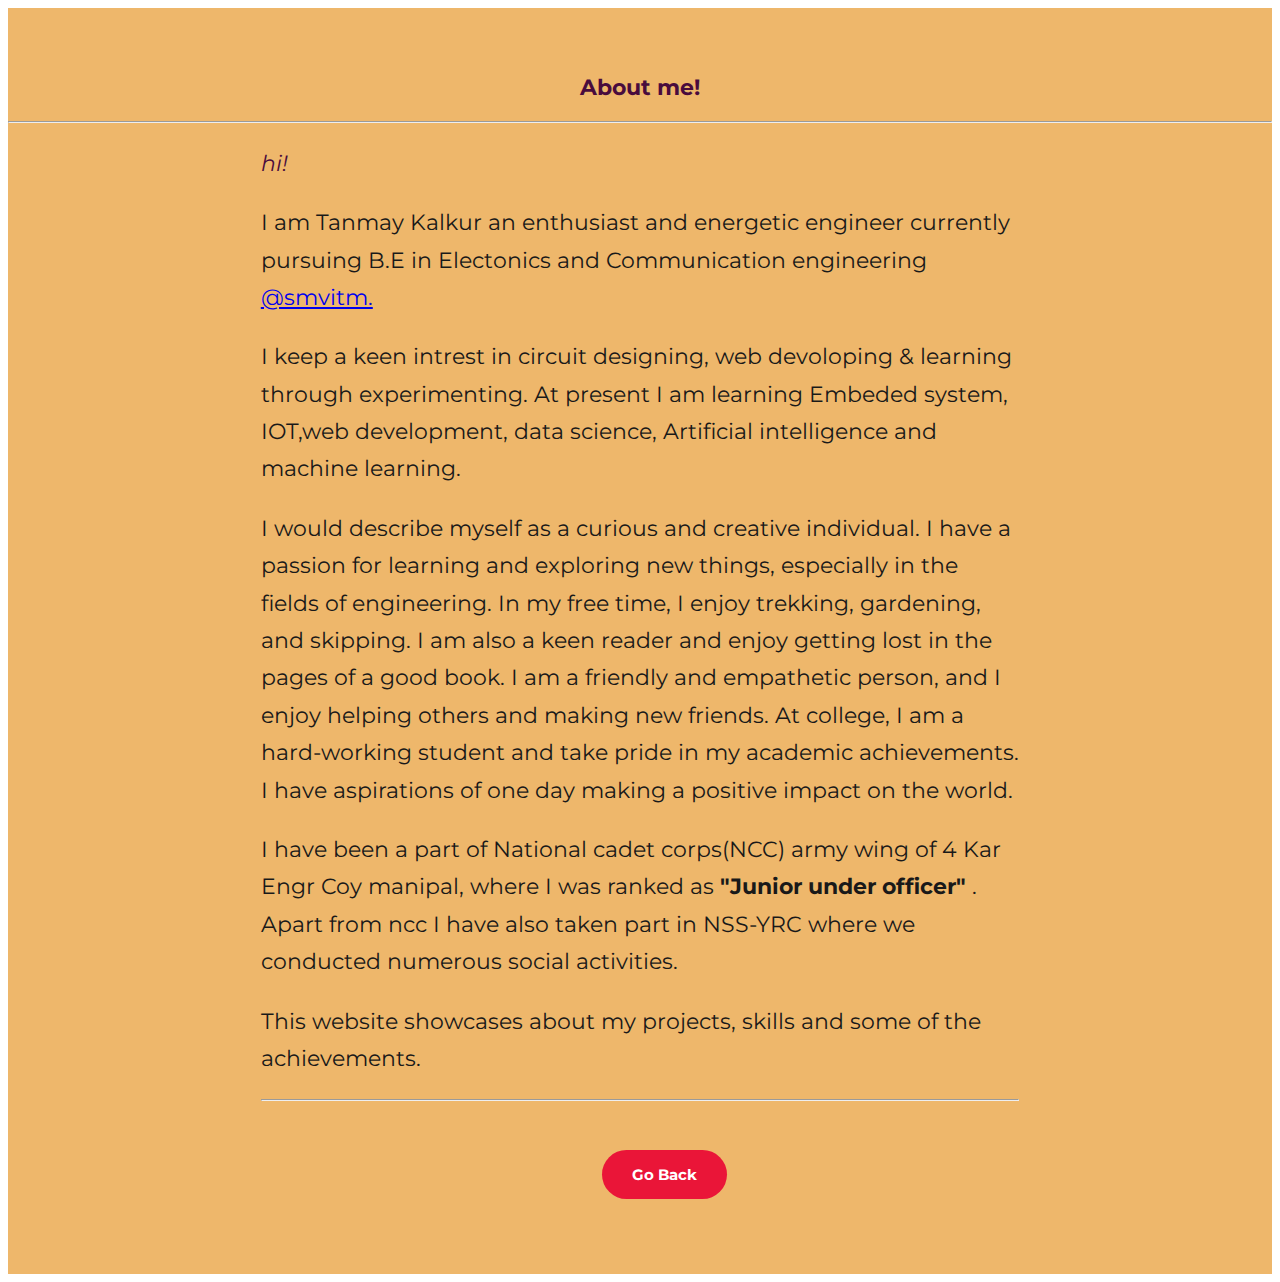
<file: About.html>
<!DOCTYPE html>
<html>
<head>
	<meta charset="utf-8">
	<meta name="viewport" content="width=device-width, initial-scale=1">
	<title>About</title>
	<link rel="stylesheet" type="text/css" href="About.css">
	<link rel="preconnect" href="https://fonts.googleapis.com">
<link rel="preconnect" href="https://fonts.gstatic.com" crossorigin>
<link href="https://fonts.googleapis.com/css2?family=Jost:ital,wght@0,300;0,400;1,300&family=Montserrat:wght@200;400&display=swap" rel="stylesheet">

</head>

<body>

	<div class="main">
		<br>
		<h1 align="middle">About me!</h1>
		<hr>
    	<div class="shrink">
			
			<p> <em>hi!</em> </p>
			
				<p class="fontsize">I am Tanmay Kalkur an enthusiast and energetic engineer currently pursuing B.E in Electonics and Communication engineering <a href="https://sode-edu.in/">@smvitm.</a></p>
				<p class="fontsize"> I keep a keen intrest in circuit designing, web devoloping & learning through experimenting. At present I am learning Embeded system, IOT,web development, data science, Artificial intelligence and machine learning. </p>

				<p class="fontsize"> I would describe myself as a curious and creative individual. I have a passion for learning and exploring new things, especially in the fields of engineering. In my free time, I enjoy trekking, gardening, and skipping. I am also a keen reader and enjoy getting lost in the pages of a good book. I am a friendly and empathetic person, and I enjoy helping others and making new friends. At college, I am a hard-working student and take pride in my academic achievements. I have aspirations of one day making a positive impact on the world. </p>

				<p class="fontsize">I have been a part of National cadet corps(NCC) army wing of 4 Kar Engr Coy manipal, where I was ranked as<strong class="fontsize"> "Junior under officer"</strong> . Apart from ncc I have also taken part in NSS-YRC where we conducted numerous social activities.</p>
				<p class="fontsize">This website showcases about my projects, skills and some of the achievements.</p>
				<hr>
				<br>
				</ul>
				<a href="index.html"><button>Go Back</button></a> 
				<br>
				<br>
				<br>

		</div>
	</div>


</body>
</html>
</file>
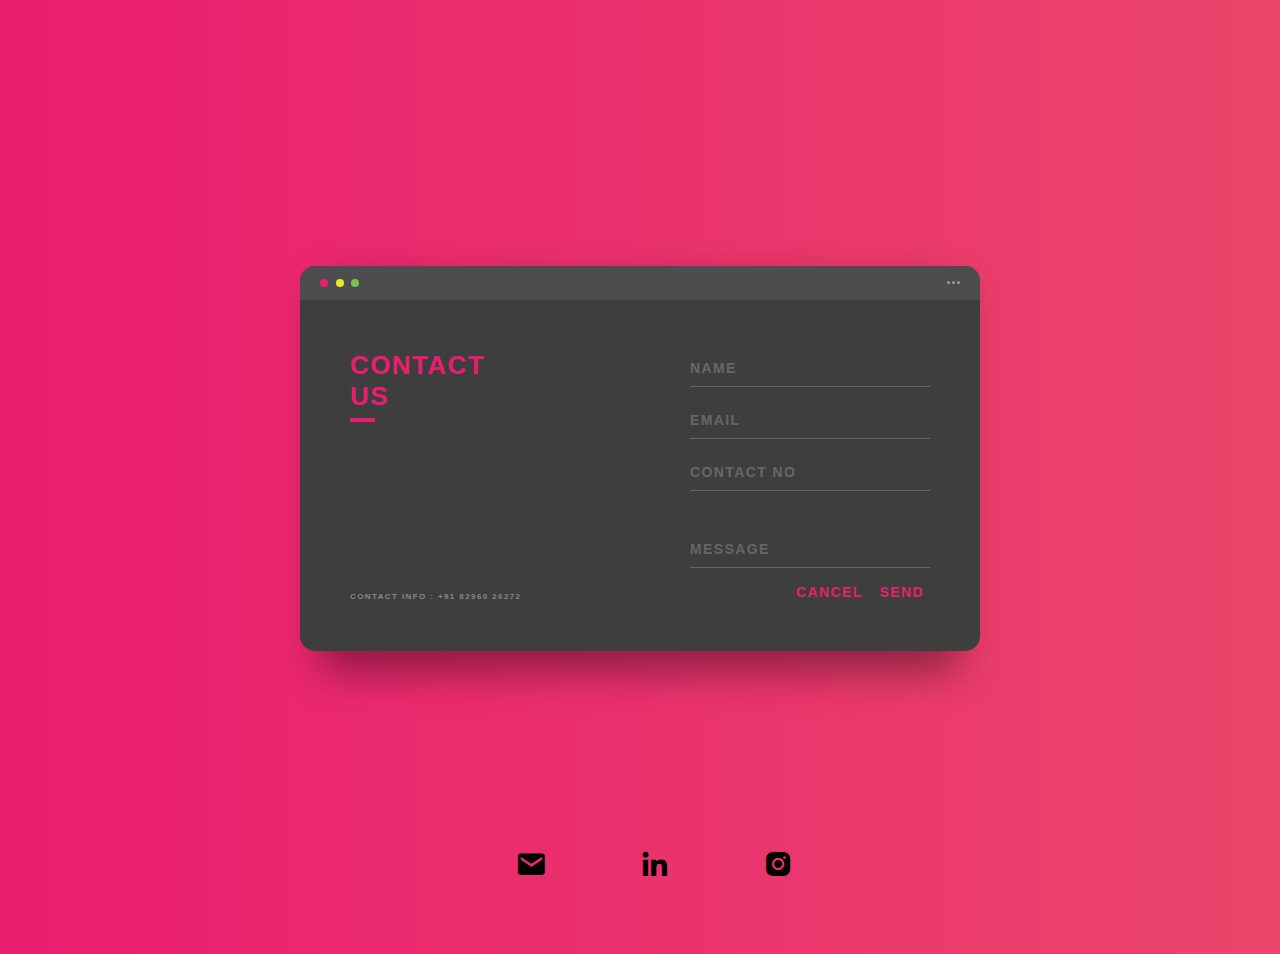
<file: contact.html>
<!DOCTYPE html>
<html>
<head>
	<meta charset="utf-8">
	<meta name="viewport" content="width=device-width, initial-scale=1">
	<link rel="stylesheet" type="text/css" href="contact.css">
<link href='https://unpkg.com/boxicons@2.1.4/css/boxicons.min.css' rel='stylesheet'>
	<title>Contact</title>
</head>
<body>
	<div class="background">
  <div class="container">
    <div class="screen">
      <div class="screen-header">
        <div class="screen-header-left">
          <div class="screen-header-button close"></div>
          <div class="screen-header-button maximize"></div>
          <div class="screen-header-button minimize"></div>
        </div>
        <div class="screen-header-right">
          <div class="screen-header-ellipsis"></div>
          <div class="screen-header-ellipsis"></div>
          <div class="screen-header-ellipsis"></div>
        </div>
      </div>
      <div class="screen-body">
        <div class="screen-body-item left">
          <div class="app-title">
            <span>CONTACT</span>
            <span>US</span>
          </div>
          <div class="app-contact">CONTACT INFO : +91 82960 26272</div>
        </div>
        <div class="screen-body-item">
	        <div class="app-form">
		        <form action="https://formspree.io/f/xqkojnee" method="POST">
		            <div class="app-form-group">
		              <input type="text" class="app-form-control" placeholder="NAME" required>
		            </div>
		            <div class="app-form-group">
		              <input type="email" class="app-form-control" placeholder="EMAIL" required>
		            </div>
		            <div class="app-form-group">
		              <input type="number" class="app-form-control" placeholder="CONTACT NO" required>
		            </div>
		            <div class="app-form-group message">
		              <input type="text" class="app-form-control" placeholder="MESSAGE" required>
		            </div>
		            <div class="app-form-group buttons">
		              <button type="reset" class="app-form-button">CANCEL</button>
		              <button type="submit" class="app-form-button">SEND</button>
		            </div>
		        </form>
	        </div>
        </div>
      </div>
    </div>
  </div>
</div>
<div class="icons">
	<a class="l2" href="mailto:sigmavictor878@gmail.com"><i class='bx bxs-envelope' ></i></a>
	<a class="l2" href="https://linkedin.com/in/tanmay-kalkur-3a7285224"><i class='bx bxl-linkedin' ></i></a>
	<a class="l2" href="https://instagram.com/_tanmay_kalkur_?igshid=ZDdkNTZiNTM="><i class='bx bxl-instagram-alt' ></i></a>
</div>


</body>
</html>
</file>
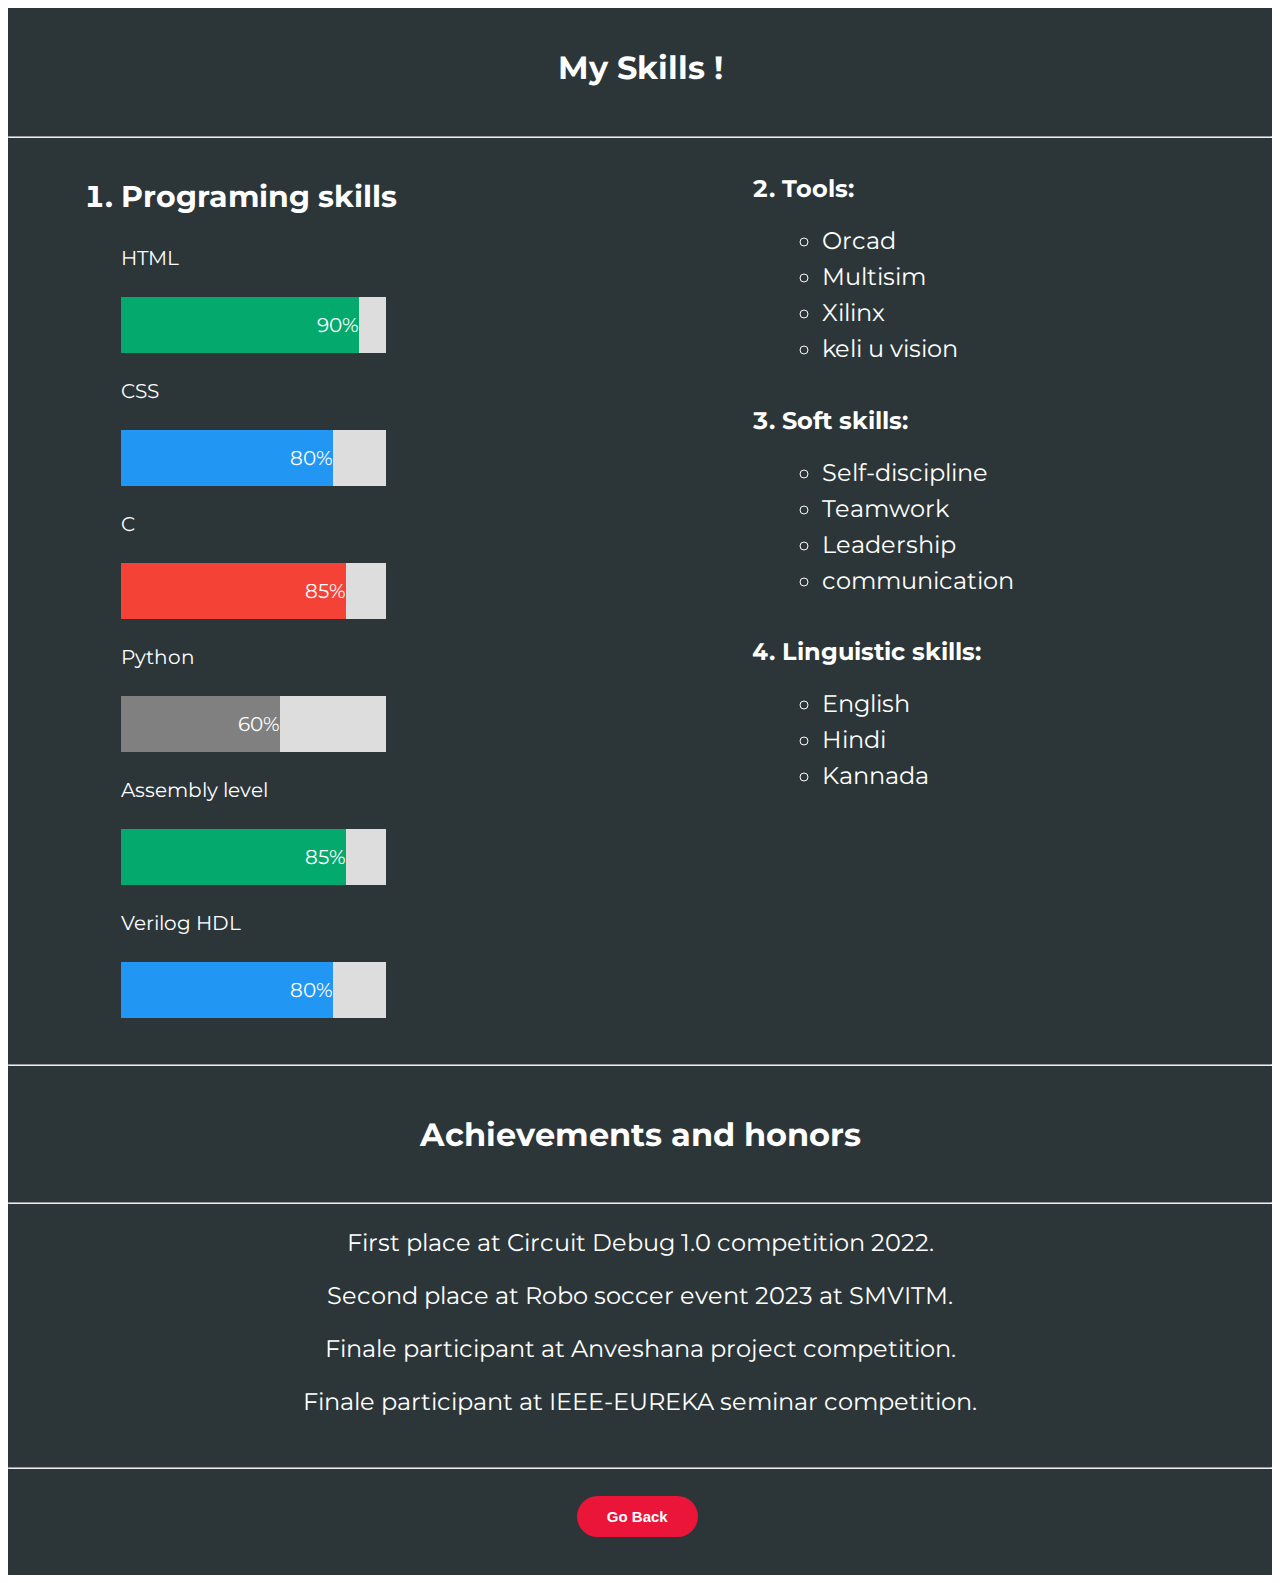
<file: skills.html>
<!DOCTYPE html>
<html>
<head>
<meta name="viewport" content="width=device-width, initial-scale=1">
<link rel="stylesheet" type="text/css" href="skills.css">
  <link rel="preconnect" href="https://fonts.googleapis.com">
<link rel="preconnect" href="https://fonts.gstatic.com" crossorigin>
<link href="https://fonts.googleapis.com/css2?family=Jost:ital,wght@0,300;0,400;1,300&family=Montserrat:wght@200;400&display=swap" rel="stylesheet">
</head>
<body>
  <div class="main" id="color"><br>
      <h1 align="middle">My Skills !</h1>
      <br><hr>
      <ol>
        <div class="left" id="color">
          <div class="font1" id="color">
            <h2><li> Programing skills</li></h2>
            <p>HTML</p>
            <div class="container">
            <div class="skills html">90%</div>
            </div>

            <p>CSS</p>
            <div class="container">
              <div class="skills css">80%</div>
            </div>

            <p>C</p>
            <div class="container">
              <div class="skills C">85%</div>
            </div>

            <p>Python</p>
            <div class="container">
              <div class="skills Python">60%</div>
            </div>

            <p>Assembly level</p>
            <div class="container">
              <div class="skills al">85%</div>
            </div>

            <p>Verilog HDL</p>
            <div class="container">
              <div class="skills vh">80%</div>
            </div>
          </div>
        </div>

        <div class="right" id="color">
          <h2><li>Tools:</li></h2>
          <ul class="font">
            <li>Orcad </li>
            <li>Multisim</li>
            <li>Xilinx </li>
            <li>keli u vision</li> 
          </ul>
          <br>
          <h2><li>Soft skills:</li></h2>
          <ul class="font">
            <li>Self-discipline</li>
            <li>Teamwork </li>
            <li>Leadership</li>
            <li>communication</li> 
          </ul>
          <br>
          <h2><li> Linguistic skills:</li></h2>
          <ul class="font">
            <li>English</li>
            <li> Hindi</li> 
            <li>Kannada</li> 
          </ul>
        </div>
      </ol>
      <br>
   
    
      <div class="centre" id="color">
          <br>
          <br>
          <hr>
          <br>

          <h1 align="middle">Achievements and honors</h1>
          <br>
          <hr>
          <div class="div3" id="color">
            <p>First place at Circuit Debug 1.0 competition 2022.</p>  
            <p>Second place at Robo soccer event 2023 at SMVITM.</p>   
            <p>Finale participant at Anveshana project competition.</p>   
            <p>Finale participant at IEEE-EUREKA seminar competition.</p>    
          </div>
          <br>

          <hr>
          
          <br>
      
          </ul>
          <a href="index.html"><button >Go Back</button></a> 
        
        <br>
        <br>
        <br>
      </div>
 

  </div> 
</body>
</html>
</file>
<file: About.css>
*{
	font-family: 'Jost', sans-serif;
font-family: 'Montserrat', sans-serif;
line-height: 1.7;
font-size: 22px;
}
	.shrink{
	padding-left: 20%;
	padding-right: 20%;
	
	}
	.fontsize{
		color: #191919;
	}
	.main{
		background-color:  #EEB76B; 
		color: #490B3D; 
		font-size: 27px;
	}
button{
	border: none;
	background: #ea1538;
	padding: 12px 30px;
	border-radius: 30px;
	color: white;
	font-weight: bolder;
	font-size: 15px;
	transition: .4s;
	margin-left: 45%;
}
button:hover{
	transform: scale(1.3);
	cursor: pointer;
}
@media screen and   (max-width: 600px) {
  img {
    width: 100%; // Override width to show only one image in a row on smaller screens
  }
  .main{
    font-size: 18px;
  }
  h1{
    font-size: 22px;
  }
  button{
    margin-left: 32%;
    margin-right: auto;
  }
  .fontsize{
  	font-size: 16px;
  }
}
@media screen and   (max-width: 900px) and (min-width: 600px) {
  img {
    width: 100%; // Override width to show only one image in a row on smaller screens
  }
  .main{
    font-size: 18px;
  }
  h1{
    font-size: 22px;
  }
  button{
    margin-left: 36%;
    margin-right: auto;
  }
   .fontsize{
  	font-size: 18px;
  }
}
</file>
<file: contact.css>
*, *:before, *:after {
  box-sizing: border-box;
  -webkit-font-smoothing: antialiased;
  -moz-osx-font-smoothing: grayscale;
}

body {
  background: linear-gradient(to right, #ea1d6f 0%, #eb466b 100%);
  font-size: 12px;
}

body, button, input {
  font-family: 'Montserrat', sans-serif;
  font-weight: 700;
  letter-spacing: 1.4px;
}

.background {
  display: flex;
  min-height: 100vh;
}

.container {
  flex: 0 1 700px;
  margin: auto;
  padding: 10px;
}

.screen {
  position: relative;
  background: #3e3e3e;
  border-radius: 15px;
}

.screen:after {
  content: '';
  display: block;
  position: absolute;
  top: 0;
  left: 20px;
  right: 20px;
  bottom: 0;
  border-radius: 15px;
  box-shadow: 0 20px 40px rgba(0, 0, 0, .4);
  z-index: -1;
}

.screen-header {
  display: flex;
  align-items: center;
  padding: 10px 20px;
  background: #4d4d4f;
  border-top-left-radius: 15px;
  border-top-right-radius: 15px;
}

.screen-header-left {
  margin-right: auto;
}

.screen-header-button {
  display: inline-block;
  width: 8px;
  height: 8px;
  margin-right: 3px;
  border-radius: 8px;
  background: white;
}

.screen-header-button.close {
  background: #ed1c6f;
}

.screen-header-button.maximize {
  background: #e8e925;
}

.screen-header-button.minimize {
  background: #74c54f;
}

.screen-header-right {
  display: flex;
}

.screen-header-ellipsis {
  width: 3px;
  height: 3px;
  margin-left: 2px;
  border-radius: 8px;
  background: #999;
}

.screen-body {
  display: flex;
}

.screen-body-item {
  flex: 1;
  padding: 50px;
}

.screen-body-item.left {
  display: flex;
  flex-direction: column;
}

.app-title {
  display: flex;
  flex-direction: column;
  position: relative;
  color: #ea1d6f;
  font-size: 26px;
}

.app-title:after {
  content: '';
  display: block;
  position: absolute;
  left: 0;
  bottom: -10px;
  width: 25px;
  height: 4px;
  background: #ea1d6f;
}

.app-contact {
  margin-top: auto;
  font-size: 8px;
  color: #888;
}

.app-form-group {
  margin-bottom: 15px;
}

.app-form-group.message {
  margin-top: 40px;
}

.app-form-group.buttons {
  margin-bottom: 0;
  text-align: right;
}

.app-form-control {
  width: 100%;
  padding: 10px 0;
  background: none;
  border: none;
  border-bottom: 1px solid #666;
  color: #ddd;
  font-size: 14px;
  text-transform: uppercase;
  outline: none;
  transition: border-color .2s;
}

.app-form-control::placeholder {
  color: #666;
}

.app-form-control:focus {
  border-bottom-color: #ddd;
}

.app-form-button {
  background: none;
  border: none;
  color: #ea1d6f;
  font-size: 14px;
  cursor: pointer;
  outline: none;
}

.app-form-button:hover {
  color: #b9134f;
}

.credits {
  display: flex;
  justify-content: center;
  align-items: center;
  margin-top: 20px;
  color: #ffa4bd;
  font-family: 'Roboto Condensed', sans-serif;
  font-size: 16px;
  font-weight: normal;
}

.credits-link {
  display: flex;
  align-items: center;
  color: #fff;
  font-weight: bold;
  text-decoration: none;
}

.dribbble {
  width: 20px;
  height: 20px;
  margin: 0 5px;
}
.icons{
 font-size: 2rem;
 padding-left: 37%;
 padding-bottom: -95px;
padding-top: -20px;
position: relative;
bottom: 60px;
}
.l2:hover{
  transform: scale(2.3);
  cursor: pointer;
  color: white;
}
.l2{
  justify-content: space-between;
 padding-top: 40px;
  padding-left: 5%;
  padding-right: 5%;
  color: black;
}

@media screen and (max-width: 600px) {
  .screen-body {
    flex-direction: column;
  }

  .screen-body-item.left {
    margin-bottom: 30px;
  }

  .app-title {
    flex-direction: row;
  }

  .app-title span {
    margin-right: 12px;
  }

  .app-title:after {
    display: none;
  }
  .icons{
 font-size: 1.2rem;
 padding-left: 30%;
 padding-bottom: -95px;
padding-top: -20px;
position: relative;
bottom: 10px;
}
}

@media screen and   (max-width: 900px) and (min-width: 600px) {
  .screen-body {
    padding: 40px;
  }

  .screen-body-item {
    padding: 0;
  }
    .icons{
 font-size: 1.6rem;
 padding-left: 33%;
 padding-bottom: -95px;
padding-top: -20px;
position: relative;
bottom: 60px;
}
}
</file>
<file: skills.css>
<style>
* {box-sizing: border-box;
 }

.container {
  width: 40%;
  background-color: #ddd;
}
#color {
  background-color: #2C3639;
  color: white;
  font-family: 'Jost', sans-serif;
font-family: 'Montserrat', sans-serif;
}
.left{
  float: left; 
  width: 60%;

}
.right{
  float:right;
  width: 40%;
}
.centre{
  clear: both;
  float: middle;
  
}
.skills {
  text-align: right;
  padding-top: 10px;
  padding-bottom: 10px;
  color: white;
}

.html {width: 90%; background-color: #04AA6D;}
.css {width: 80%; background-color: #2196F3;}
.C {width: 85%; background-color: #f44336;}
.Python {width: 60%; background-color: #808080;}
.al {width: 85%; background-color: #04AA6D;}
.vh {width: 80%; background-color: #2196F3;}
.font1{
  font-size: 20px;
  line-height: 36.5px;
  padding-left: 10%;

}
.font{
  font-size: 24px;
  line-height: 36px;
}

.div3{
  text-align: center;
   padding-left: 20%;
  padding-right: 20%;
  font-size: 24px;
}

button{
  border: none;
  background: #ea1538;
  padding: 12px 30px;
  border-radius: 30px;
  color: white;
  font-weight: bolder;
  font-size: 15px;
  transition: .4s;
  margin-left: 45%;
}
button:hover{
  transform: scale(1.3);
  cursor: pointer;
}

@media screen and   (max-width: 900px) and (min-width: 600px) {

.left{
  float: middle;
  clear: both;
  padding-left: 32%;

}
.right{
  float: left;
  clear: both;
  padding-left: 38%;
}
.centre{
  float: middle;
  clear: both;
}
.font{
  font-size: 18px;
}
.font1{
  font-size: 18px;
}
h2{
  font-size: 20px;
}
.div3{
  font-size: 18px;
}
h1{
  font-size: 24px;
}
button{
    margin-left: 41%;
    margin-right: auto;
  }
}
@media screen and   (max-width: 600px){
  .left{
  float: middle;
  clear: both;
  padding-left: 26%;

}
.right{
  float: left;
  clear: both;
  padding-left: 30%;
}
.centre{
  float: middle;
  clear: both;
}
.font{
  font-size: 16px;
}
.font1{
  font-size: 16px;
}
h2{
  font-size: 20px;
}
.div3{
  font-size: 16px;
}
h1{
  font-size: 22px;
}
button{
    margin-left: 37%;
  }

  }
</style>
</file>
